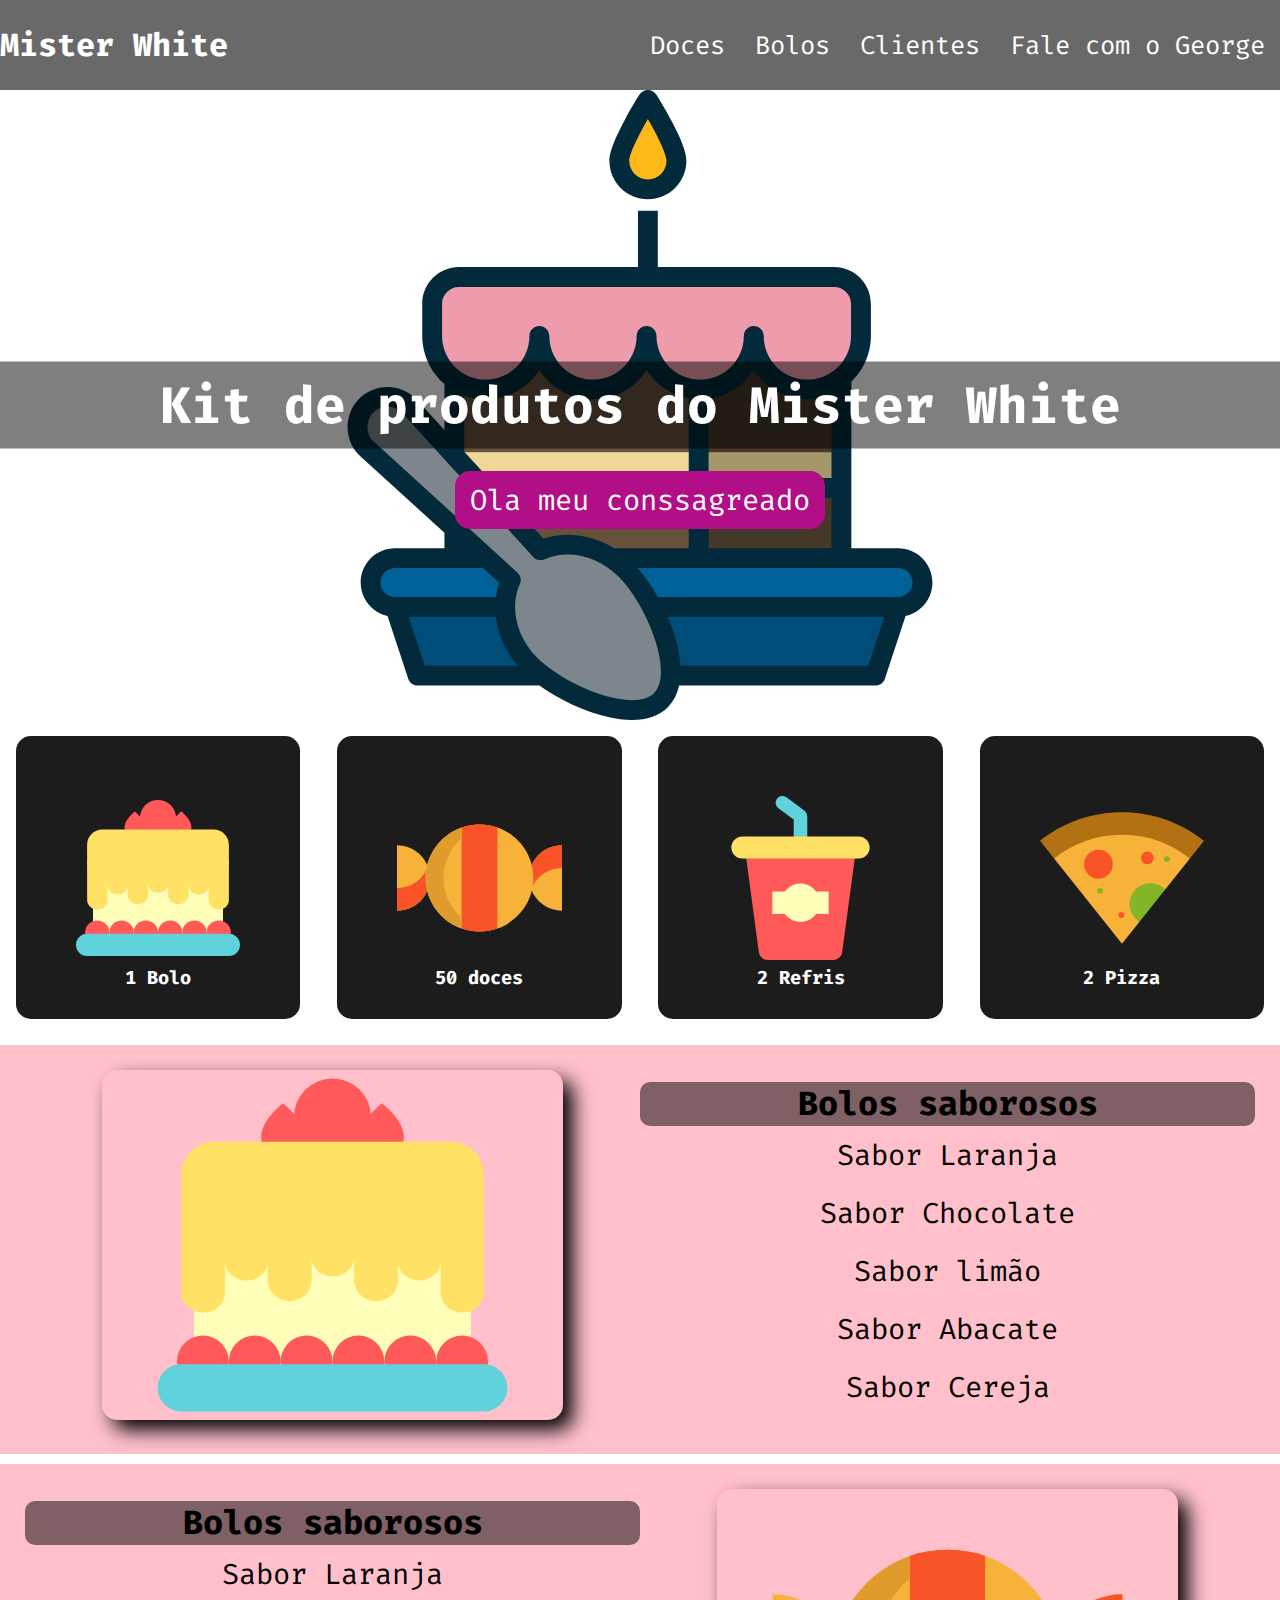
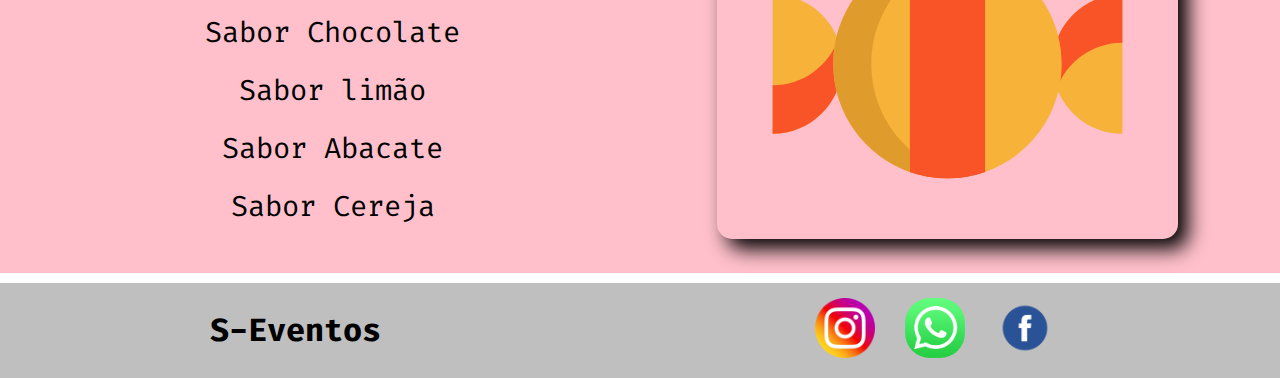
<file: index.html>
<!DOCTYPE html>
<html lang="pt-br">
  <head>
    <meta charset="UTF-8" />
    <meta http-equiv="X-UA-Compatible" content="IE=edge" />
    <meta name="viewport" content="width=device-width, initial-scale=1.0" />
    <title>Venda de Metafetamina confia</title>
   
    <link rel="stylesheet" href="./css/header.css">
    <link rel="stylesheet" href="./css/footer.css">
    <link rel="stylesheet" href="./css/main.css">
    <link rel="shortcut icon" href="imgs/susieIcon.ico" type="image/x-icon">
     <link rel="stylesheet" href="./css/responsivo.css">
    <link rel="stylesheet" href="https://fonts.googleapis.com/css2?family=Material+Symbols+Outlined:opsz,wght,FILL,GRAD@48,400,0,0"/>
    <link rel="stylesheet" href="https://cdn.jsdelivr.net/npm/swiper/swiper-bundle.min.css"/>
    <link rel="preconnect" href="https://fonts.googleapis.com" />
    <link rel="preconnect" href="https://fonts.gstatic.com" crossorigin />
    <link href="https://fonts.googleapis.com/css2?family=Fira+Code&display=swap" rel="stylesheet"/>
    
    <style>
      * {
        margin: 0;
        padding: 0;
        box-sizing: border-box;
      }
      html, body {
        width: 100%;
        font-family: Fira Code, cursive;
      }
      .swiper {width: 100%;height: 100%;
      }
      .swiper-slide {
        text-align: center;
        font-size: 18px;
        background: #fff;
        display: -webkit-box;
        display: -ms-flexbox;
        display: -webkit-flex;
        display: flex;
        -webkit-box-pack: center;
        -ms-flex-pack: center;
        -webkit-justify-content: center;
        justify-content: center;
        -webkit-box-align: center;
        -ms-flex-align: center;
        -webkit-align-items: center;
        align-items: center;
      }
</style>
  </head>
  <body>
    <header class="header">
      <h1 class="logo-txt">Mister White</h1>
      <div>
        <span id="icone-menu" class="material-symbols-outlined"> menu </span>
      </div>
      <nav class="menu">
        <ul class="lista-menu">
          <li class="item-menu">
            <a href="#doces" class="link-menu"> Doces</a>
          </li>
          <li class="item-menu">
            <a href="#bolos" class="link-menu">Bolos</a>
          </li>
          <li class="item-menu"><a href="#" class="link-menu"> Clientes</a></li>
          <li class="item-menu">
            <a href="https://soloinfantil.com/wp-content/uploads/2015/05/bolo-peppa-pig-29.jpg" class="link-menu"> Fale com o George</a>
          </li>
        </ul>
      </nav>
    </header>
    <main>
      <section class="carrossel" id="carrossel">
        <div class="swiper mySwiper">
          <div class="swiper-wrapper">
            <div class="swiper-slide"><img src="./imgs/cake2.svg" alt="" /></div>
            <div class="swiper-slide">
              <img src="./imgs/cake2.svg" alt="" />
            </div>
            <div class="swiper-slide">
              <img src="./imgs/cake2.svg" alt="" />
            </div>
            <div class="swiper-slide">
              <img src="./imgs/cake2.svg" alt="" />
            </div>
            <div class="swiper-slide">
              <img src="./imgs/cake2.svg" alt="" />
            </div>
            <div class="swiper-slide"><img src="./imgs/doce.svg" alt="" /></div>
            <div class="swiper-slide">
              <img src="./imgs/cake2.svg" alt="" />
            </div>
            <div class="swiper-slide">
              <img src="./imgs/cake2.svg" alt="" />
            </div>
            <div class="swiper-slide">
              <img src="./imgs/cake2.svg" alt="" />
            </div>
            <div class="swiper-slide">
              <img src="./imgs/cake2.svg" alt="" />
            </div>
            <div class="swiper-slide">
              <img src="./imgs/cake2.svg" alt="" />
            </div>
            <div class="swiper-slide">
              <img src="./imgs/cake2.svg" alt="" />
            </div>
            <div class="swiper-slide">
              <img src="./imgs/cake2.svg" alt="" />
            </div>
            <div class="swiper-slide">
              <img src="./imgs/cake2.svg" alt="" />
            </div>
            <div class="swiper-slide">
              <img src="./imgs/cake2.svg" alt="" />
            </div>
            <div class="swiper-slide">
              <img src="./imgs/cake2.svg" alt="" />
            </div>
            <div class="swiper-slide">
              <img src="./imgs/cake2.svg" alt="" />
            </div>
            <div class="swiper-slide">
              <img src="./imgs/cake2.svg" alt="" />
            </div>
          </div>
        </div>
        <h2 class="titulo-carrossel">Kit de produtos do Mister White</h2>
        <a href="https://www.instagram.com/mariagretchen/" target="_blank" class="link-carrossel">
          Ola meu conssagreado
        </a>
        <script src="https://cdn.jsdelivr.net/npm/swiper/swiper-bundle.min.js"></script>
        <script>
          var swiper = new Swiper(".mySwiper", {
            spaceBetween: 30,
            centeredSlides: true,
            autoplay: {
              delay: 2500,
              disableOnInteraction: false,
            },
            pagination: {
              el: ".swiper-pagination",
              clickable: true,
            },
            navigation: {
              nextEl: ".swiper-button-next",
              prevEl: ".swiper-button-prev",
            },
          });
        </script>
      </section>
      <section class="kit">
        <div class="div-kit">
          <img src="imgs/CAKE.svg" alt="" />
          <h3 class="titulo-kit">1 Bolo</h3>
        </div>
        <div class="div-kit">
          <img src="imgs/doce.svg" alt="" />
          <h3 class="titulo-kit">50 doces</h3>
        </div>
        <div class="div-kit">
          <img src="imgs/refri.svg" alt="" />
          <h3 class="titulo-kit">2 Refris</h3>
        </div>
        <div class="div-kit">
          <img src="imgs/pizza.svg" alt="" />
          <h3 class="titulo-kit">2 Pizza</h3>
        </div>
      </section>
      <section class="bolos" id="bolos">
        <div class="div-bolos">
          <img src="imgs/CAKE.svg" alt="" class="img-bolos" />
        </div>
        <div class="div-bolos">
          <h3>Bolos saborosos</h3>
          <ul>
            <li>Sabor Laranja</li>
            <li>Sabor Chocolate</li>
            <li>Sabor limão</li>
            <li>Sabor Abacate</li>
            <li>Sabor Cereja</li>
          </ul>
        </div>
      </section>

      <section class="bolos" id="doces">
        <div class="div-bolos" style="order: 2">
          <img src="imgs/doce.svg" alt="" class="img-bolos" />
        </div>
        <div class="div-bolos">
          <h3>Bolos saborosos</h3>
          <ul>
            <li>Sabor Laranja</li>
            <li>Sabor Chocolate</li>
            <li>Sabor limão</li>
            <li>Sabor Abacate</li>
            <li>Sabor Cereja</li>
          </ul>
        </div>
      </section>
    </main>

    <footer class="footer">
        <div class="div-footer">
            <h1 class="txt-footer">S-Eventos</h1>
        </div>
        <div class="div-footer">
            <ul class="lista-footer">
                <li class="item-footer">
                    <a href="https://www.instagram.com/luvadepedreiro/"><img src="./imgs/instagram.png" alt="" class="img-footer"></a>
                </li>
                <li class="item-footer">
                    <a href="https://i0.wp.com/techwek.com/wp-content/uploads/2021/01/print-de-mensagem-aleatoria.jpg?resize=539%2C960&ssl=1"><img src="./imgs/zapers.png" alt="" class="img-footer"></a>
                </li>
                <li class="item-footer">
                    <a href="./imgs/susie habby.png"><img id="faces"src="./imgs/facebook.png" alt="" class="img-footer"></a>
                </li>
            </ul>
        </div>
    </footer>



    <script>
      const menu = document.getElementById("icone-menu");
      const link = document.getElementsByClassName("item-menu");

      menu.addEventListener("click", () => {
        for (i = 0; i <= link.length; i++) {
          link[i].classList.toggle("ativar");
        }
      });
    </script>
  </body>
</html>
</file>
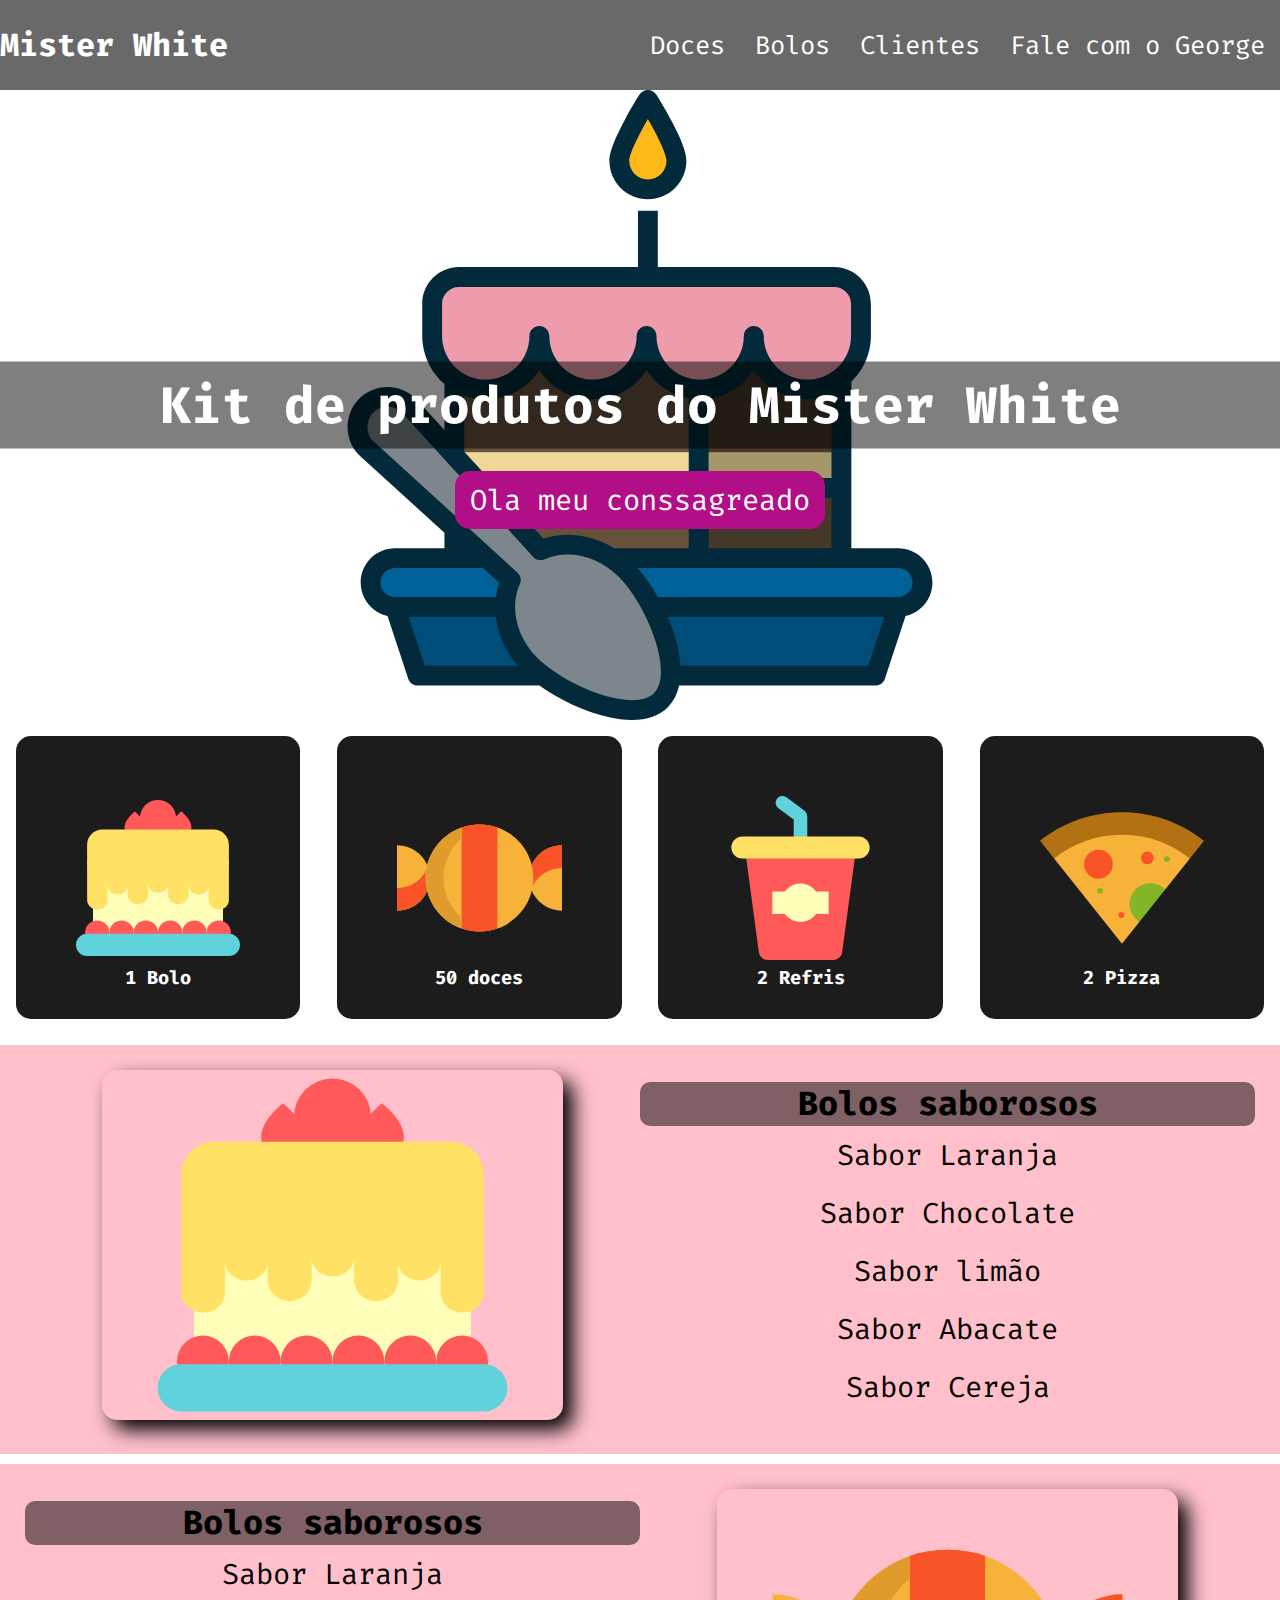
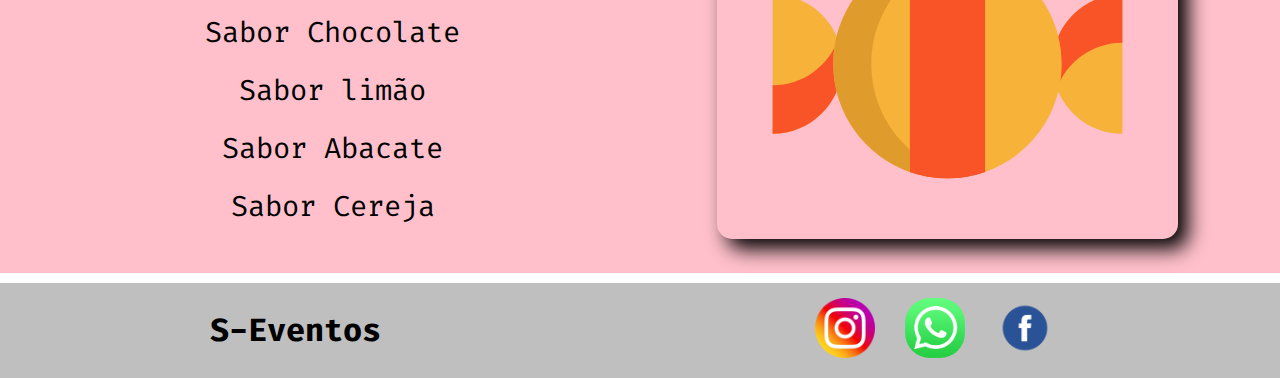
<file: landing.html>
<!DOCTYPE html>
<html lang="pt-br">
  <head>
    <meta charset="UTF-8" />
    <meta http-equiv="X-UA-Compatible" content="IE=edge" />
    <meta name="viewport" content="width=device-width, initial-scale=1.0" />
    <title>Venda de Metafetamina confia</title>
   
    <link rel="stylesheet" href="./css/header.css">
    <link rel="stylesheet" href="./css/footer.css">
    <link rel="stylesheet" href="./css/main.css">
    <link rel="shortcut icon" href="imgs/susieIcon.ico" type="image/x-icon">
     <link rel="stylesheet" href="./css/responsivo.css">
    <link rel="stylesheet" href="https://fonts.googleapis.com/css2?family=Material+Symbols+Outlined:opsz,wght,FILL,GRAD@48,400,0,0"/>
    <link rel="stylesheet" href="https://cdn.jsdelivr.net/npm/swiper/swiper-bundle.min.css"/>
    <link rel="preconnect" href="https://fonts.googleapis.com" />
    <link rel="preconnect" href="https://fonts.gstatic.com" crossorigin />
    <link href="https://fonts.googleapis.com/css2?family=Fira+Code&display=swap" rel="stylesheet"/>
    
    <style>
      * {
        margin: 0;
        padding: 0;
        box-sizing: border-box;
      }
      html, body {
        width: 100%;
        font-family: Fira Code, cursive;
      }
      .swiper {width: 100%;height: 100%;
      }
      .swiper-slide {
        text-align: center;
        font-size: 18px;
        background: #fff;
        display: -webkit-box;
        display: -ms-flexbox;
        display: -webkit-flex;
        display: flex;
        -webkit-box-pack: center;
        -ms-flex-pack: center;
        -webkit-justify-content: center;
        justify-content: center;
        -webkit-box-align: center;
        -ms-flex-align: center;
        -webkit-align-items: center;
        align-items: center;
      }
</style>
  </head>
  <body>
    <header class="header">
      <h1 class="logo-txt">Mister White</h1>
      <div>
        <span id="icone-menu" class="material-symbols-outlined"> menu </span>
      </div>
      <nav class="menu">
        <ul class="lista-menu">
          <li class="item-menu">
            <a href="#doces" class="link-menu"> Doces</a>
          </li>
          <li class="item-menu">
            <a href="#bolos" class="link-menu">Bolos</a>
          </li>
          <li class="item-menu"><a href="#" class="link-menu"> Clientes</a></li>
          <li class="item-menu">
            <a href="#fale" class="link-menu"> Fale com o George</a>
          </li>
        </ul>
      </nav>
    </header>
    <main>
      <section class="carrossel" id="carrossel">
        <div class="swiper mySwiper">
          <div class="swiper-wrapper">
            <div class="swiper-slide"><img src="./imgs/cake2.svg" alt="" /></div>
            <div class="swiper-slide">
              <img src="./imgs/cake2.svg" alt="" />
            </div>
            <div class="swiper-slide">
              <img src="./imgs/cake2.svg" alt="" />
            </div>
            <div class="swiper-slide">
              <img src="./imgs/cake2.svg" alt="" />
            </div>
            <div class="swiper-slide">
              <img src="./imgs/cake2.svg" alt="" />
            </div>
            <div class="swiper-slide"><img src="./imgs/doce.svg" alt="" /></div>
            <div class="swiper-slide">
              <img src="./imgs/cake2.svg" alt="" />
            </div>
            <div class="swiper-slide">
              <img src="./imgs/cake2.svg" alt="" />
            </div>
            <div class="swiper-slide">
              <img src="./imgs/cake2.svg" alt="" />
            </div>
            <div class="swiper-slide">
              <img src="./imgs/cake2.svg" alt="" />
            </div>
            <div class="swiper-slide">
              <img src="./imgs/cake2.svg" alt="" />
            </div>
            <div class="swiper-slide">
              <img src="./imgs/cake2.svg" alt="" />
            </div>
            <div class="swiper-slide">
              <img src="./imgs/cake2.svg" alt="" />
            </div>
            <div class="swiper-slide">
              <img src="./imgs/cake2.svg" alt="" />
            </div>
            <div class="swiper-slide">
              <img src="./imgs/cake2.svg" alt="" />
            </div>
            <div class="swiper-slide">
              <img src="./imgs/cake2.svg" alt="" />
            </div>
            <div class="swiper-slide">
              <img src="./imgs/cake2.svg" alt="" />
            </div>
            <div class="swiper-slide">
              <img src="./imgs/cake2.svg" alt="" />
            </div>
          </div>
        </div>
        <h2 class="titulo-carrossel">Kit de produtos do Mister White</h2>
        <a href="https://www.instagram.com/mariagretchen/" target="_blank" class="link-carrossel">
          Ola meu conssagreado
        </a>
        <script src="https://cdn.jsdelivr.net/npm/swiper/swiper-bundle.min.js"></script>
        <script>
          var swiper = new Swiper(".mySwiper", {
            spaceBetween: 30,
            centeredSlides: true,
            autoplay: {
              delay: 2500,
              disableOnInteraction: false,
            },
            pagination: {
              el: ".swiper-pagination",
              clickable: true,
            },
            navigation: {
              nextEl: ".swiper-button-next",
              prevEl: ".swiper-button-prev",
            },
          });
        </script>
      </section>
      <section class="kit">
        <div class="div-kit">
          <img src="imgs/CAKE.svg" alt="" />
          <h3 class="titulo-kit">1 Bolo</h3>
        </div>
        <div class="div-kit">
          <img src="imgs/doce.svg" alt="" />
          <h3 class="titulo-kit">50 doces</h3>
        </div>
        <div class="div-kit">
          <img src="imgs/refri.svg" alt="" />
          <h3 class="titulo-kit">2 Refris</h3>
        </div>
        <div class="div-kit">
          <img src="imgs/pizza.svg" alt="" />
          <h3 class="titulo-kit">2 Pizza</h3>
        </div>
      </section>
      <section class="bolos" id="bolos">
        <div class="div-bolos">
          <img src="imgs/CAKE.svg" alt="" class="img-bolos" />
        </div>
        <div class="div-bolos">
          <h3>Bolos saborosos</h3>
          <ul>
            <li>Sabor Laranja</li>
            <li>Sabor Chocolate</li>
            <li>Sabor limão</li>
            <li>Sabor Abacate</li>
            <li>Sabor Cereja</li>
          </ul>
        </div>
      </section>

      <section class="bolos" id="doces">
        <div class="div-bolos" style="order: 2">
          <img src="imgs/doce.svg" alt="" class="img-bolos" />
        </div>
        <div class="div-bolos">
          <h3>Bolos saborosos</h3>
          <ul>
            <li>Sabor Laranja</li>
            <li>Sabor Chocolate</li>
            <li>Sabor limão</li>
            <li>Sabor Abacate</li>
            <li>Sabor Cereja</li>
          </ul>
        </div>
      </section>
    </main>

    <footer class="footer">
        <div class="div-footer">
            <h1 class="txt-footer">S-Eventos</h1>
        </div>
        <div class="div-footer">
            <ul class="lista-footer">
                <li class="item-footer">
                    <a href="https://www.instagram.com/luvadepedreiro/"><img src="./imgs/instagram.png" alt="" class="img-footer"></a>
                </li>
                <li class="item-footer">
                    <a href="https://i0.wp.com/techwek.com/wp-content/uploads/2021/01/print-de-mensagem-aleatoria.jpg?resize=539%2C960&ssl=1"><img src="./imgs/zapers.png" alt="" class="img-footer"></a>
                </li>
                <li class="item-footer">
                    <a href="https://i.pinimg.com/originals/81/80/1c/81801c9cefd79c4af15e7e54b84a92de.jpg"><img id="faces"src="./imgs/facebook.png" alt="" class="img-footer"></a>
                </li>
            </ul>
        </div>
    </footer>



    <script>
      const menu = document.getElementById("icone-menu");
      const link = document.getElementsByClassName("item-menu");

      menu.addEventListener("click", () => {
        for (i = 0; i <= link.length; i++) {
          link[i].classList.toggle("ativar");
        }
      });
    </script>
  </body>
</html>
</file>
<file: css/header.css>
.header {
    min-height: 10vh;
    background-color: rgb(105, 105, 105);
    color: white;
    display: flex;
    justify-content: space-between;
    align-items: center;
  }
  .lista-menu {
    display: flex;
    list-style-type: none;
    font-size: 1.3rem;
  }
  .item-menu {
    padding: 10px 15px;
  }
  .link-menu {
    text-decoration: none;
    color: white;
    font-size: 1.6rem;
  }
  .link-menu:hover,.link-carrossel:hover {background-color: rgb(255, 255, 169);}
      #icone-menu{
        font-size: 2rem;
        display: none;
      }
</file>
<file: css/footer.css>
.footer{
    width: 100%;
    height: auto;
    background-color: rgba(180, 180, 180, 0.856);
    display: flex;
    justify-content: space-around;
    align-items: center;
}
.img-footer{
    width: 60px;
    height: 60px;
    border-radius: 25px;
}
.lista-footer{
    display: flex;
    list-style-type: none;
}
.item-footer {
    padding:15px;
}
</file>
<file: css/main.css>
.carrossel {
    width: 100%;
    height: 70vh;
    position: relative;
    /* border: 1px solid black; */
  }
  .titulo-carrossel {
    position: absolute;
    top: 50%;
    left: 50%;
    z-index: 2;
    font-size: 3.2rem;
    color: white;
    transform: translate(-50%, -50%);
    width: 100%;
    text-align: center;
    background-color: rgba(0, 0, 0, 0.5);
    padding: 10px 15px;
  }
  .swiper-slide img {
    display: block;
    width: 100%;
    height: 100%;
    object-fit: fill;
    object-position: 80% 100%;
  }
  .link-carrossel {
    text-decoration: none;
    color: white;
    font-size: 1.8rem;
    background-color: rgba(177, 14, 136);
    border-radius: 15px;
    padding: 10px 15px;
    position: absolute;
    top: 65%;
    left: 50%;
    transform: translate(-50%, -50%);
    z-index: 3;
  }
  .kit {
    width: 100%;
    display: grid;
    grid-template-columns: repeat(4, 1fr);
    grid-template-rows: auto;
    gap: 5px;
    align-items: center;
    justify-content: center;
  }
  .div-kit {
    display: block;
    margin: auto;
    background-color: rgb(29, 28, 28);
    width: 90%;
    height: 90%;
    padding: 60px;
    text-align: center;
    border-radius: 15px;
  }
  .titulo-kit {
    color: white;
  }
  .bolos {
    width: 100%;
    display: grid;
    grid-template-columns: repeat(2, 1fr);
    grid-template-rows: auto;
    align-items: center;
    justify-content: center;
    background-color: pink;
    padding: 25px;
    margin: 10px 0px;
  }
  .div-bolos {
    text-align: center;
    font-size: 1.8rem;
  }
  .div-bolos ul {
    list-style-type: none;
  }
  .div-bolos li {
    padding: 10px 0px;
  }
  .div-bolos h3 {
    background-color: rgba(0, 0, 0, 0.5);
    border-radius: 10px;
  }
  .img-bolos {
    width: 75%;
    height: 350px;
    object-fit: fill;
    border-radius: 15px;
    box-shadow: 10px 10px 20px black;
  }
</file>
<file: css/responsivo.css>
@media screen and (max-width:768px){
    .header {flex-direction: column; width:100%;}
    .lista-menu {flex-direction: column;text-align: center;}
    #icone-menu {display: block;}
    .item-menu {display: none;}
    .ativar {display: block;}
    .item-menu:hover {background-color:aliceblue; width: 100vw; color: black;}
    .link-menu:hover {color: black;}
    #icone-menu:hover{background-color: aqua;}
    .carrossel{width: 100%;height: 50vh; position: relative;}
    .link-carrossel{top:90%;font-size:1.2rem;text-align:center;}
    .kit, .bolos{grid-template-columns: 1fr;}
    .footer{flex-direction:column;justify-content:center;height:auto;}
    .div-bolos{order:1!important}
  }
</file>
